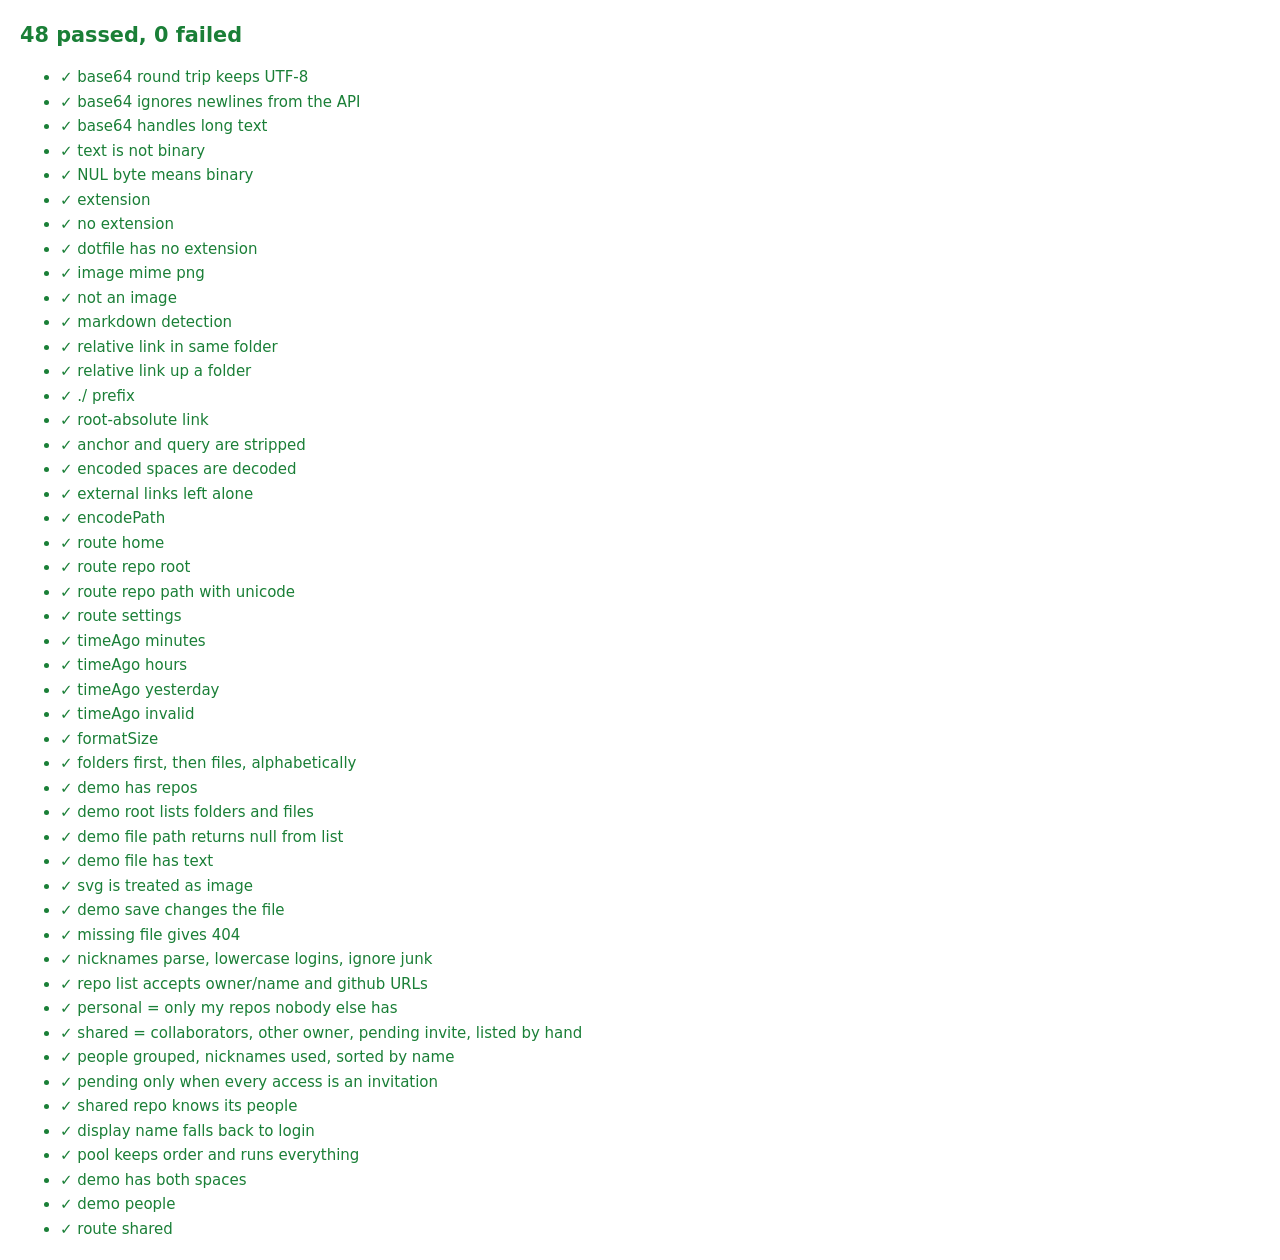
<file: tests/index.html>
<!doctype html>
<html lang="en">
<head>
  <meta charset="utf-8">
  <meta name="viewport" content="width=device-width, initial-scale=1">
  <title>Tests</title>
  <style>
    body { font: 15px/1.5 system-ui, sans-serif; margin: 20px; background: #fff; color: #111; }
    .ok { color: #1a7f37; } .fail { color: #cf222e; font-weight: 600; }
    #summary { font-size: 1.3rem; font-weight: 700; margin-bottom: 12px; }
    li { margin: 2px 0; }
  </style>
</head>
<body>
  <div id="summary">Running…</div>
  <ul id="out"></ul>
  <script type="module" src="tests.js"></script>
</body>
</html>
</file>
